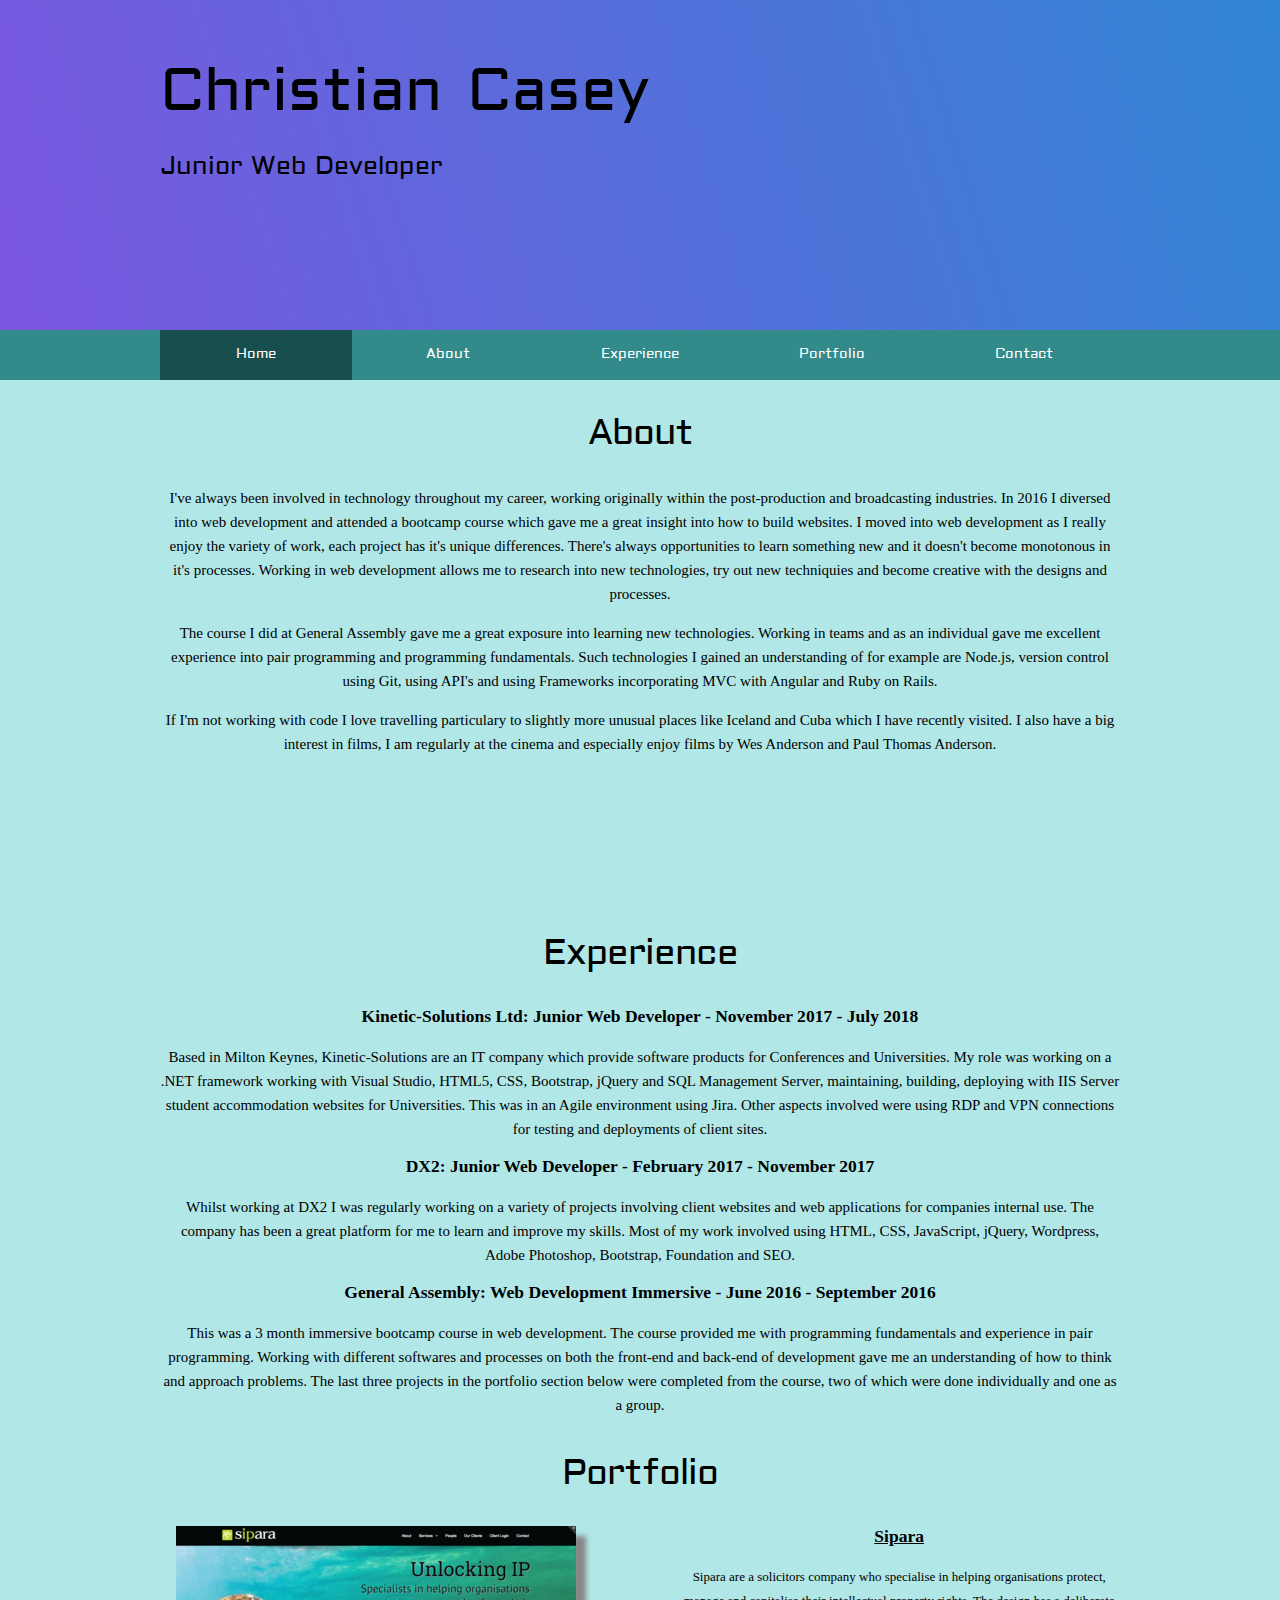
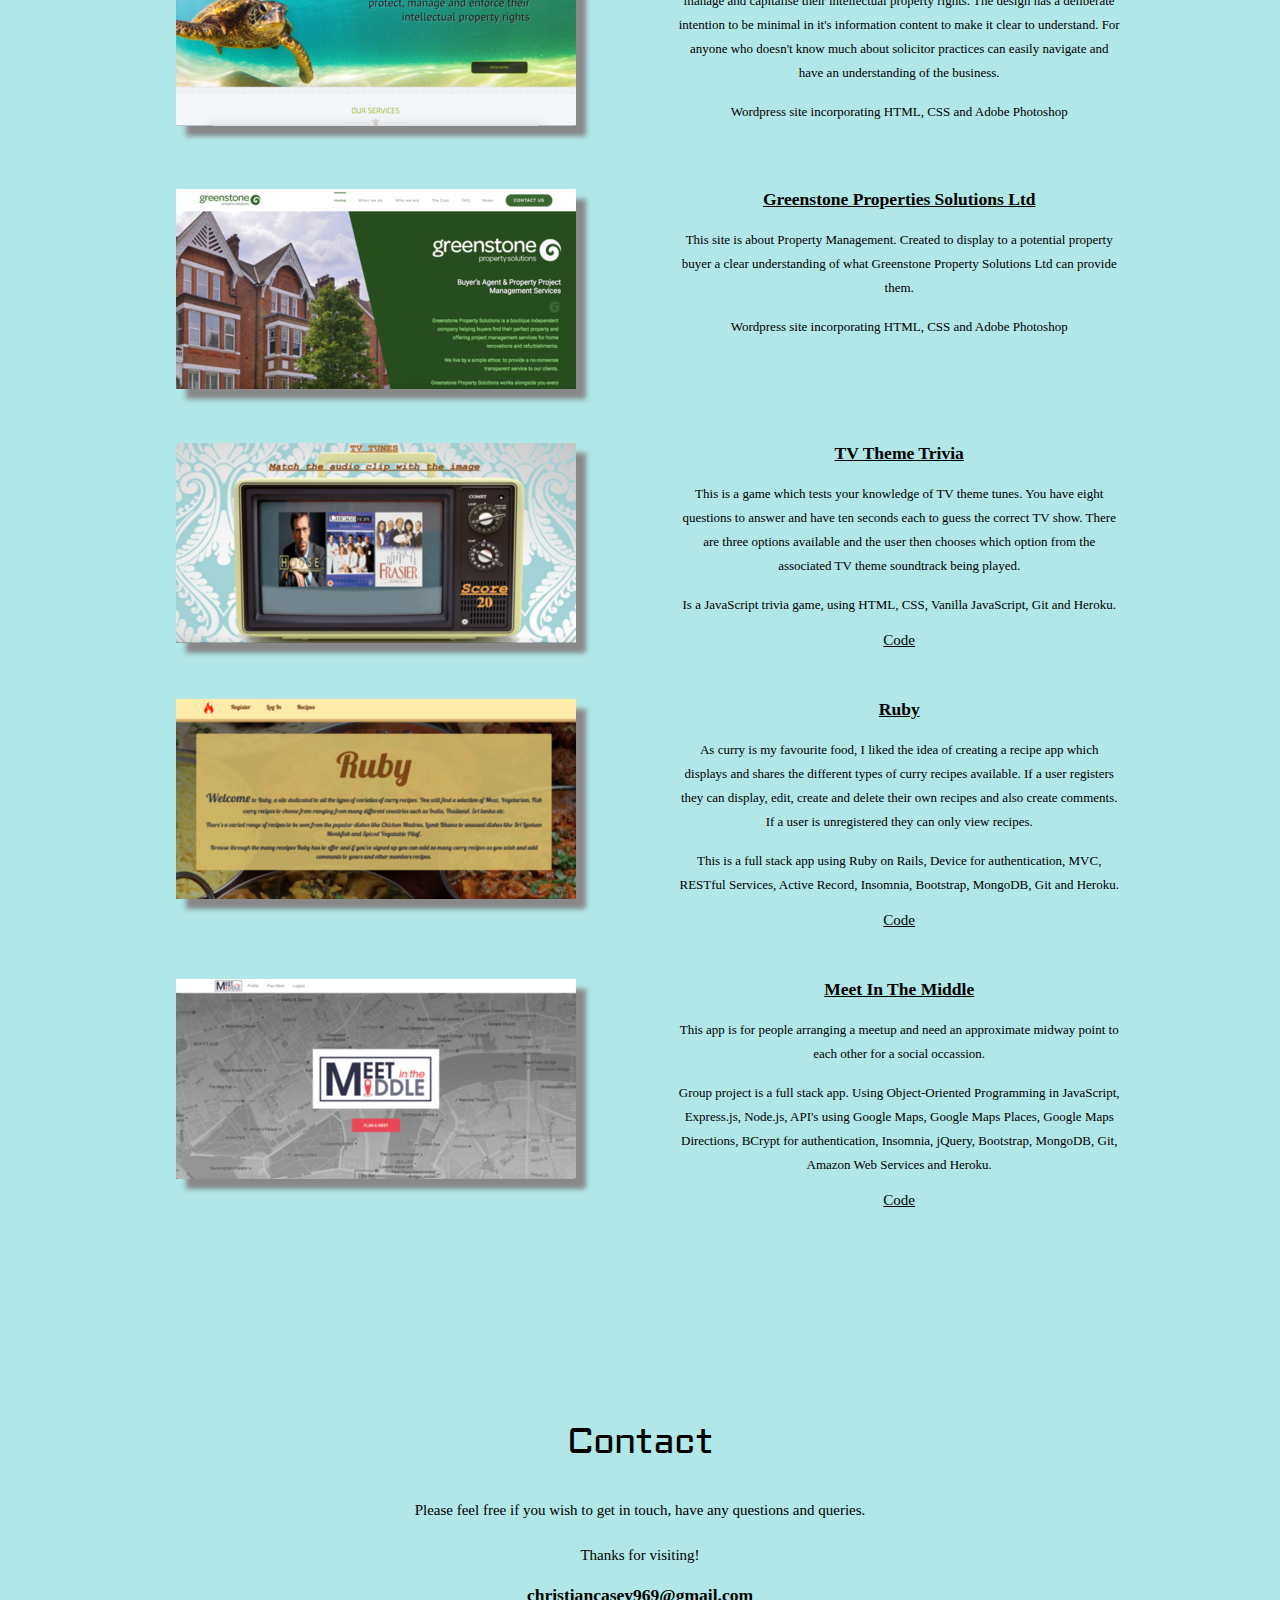
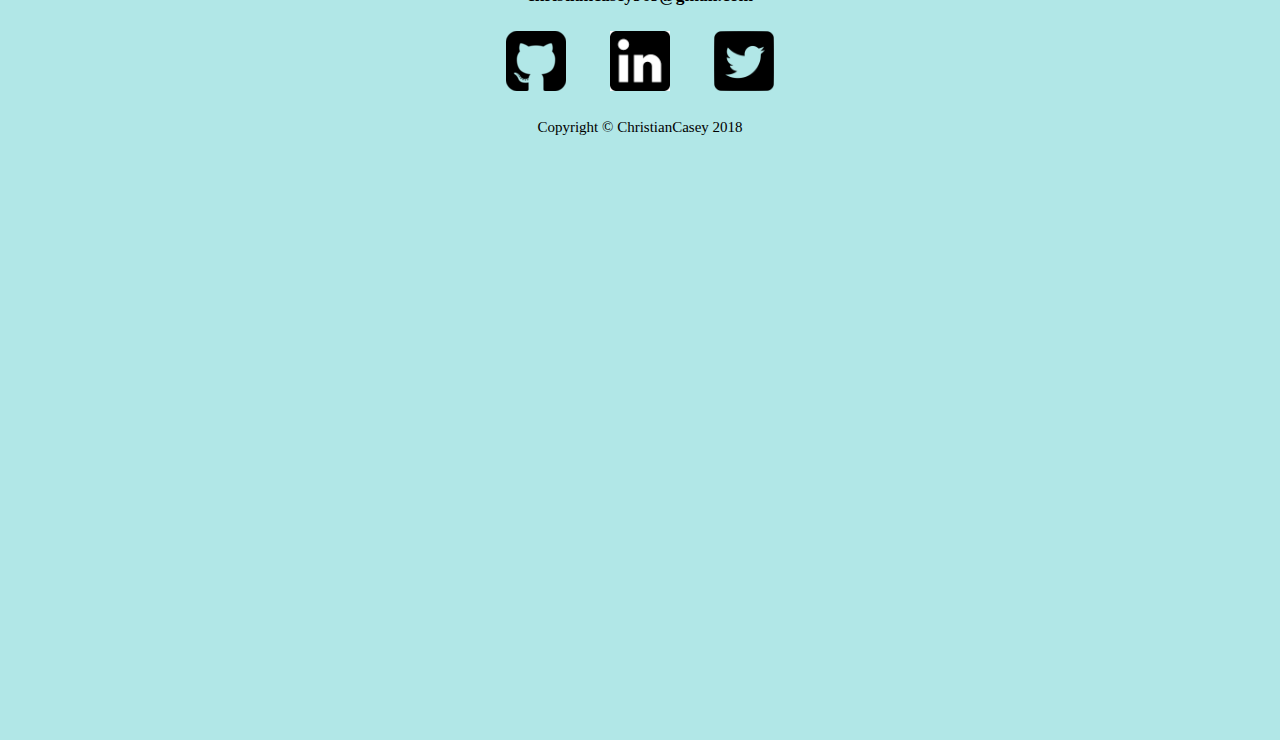
<file: Portfolio_2/index.html>
<!DOCTYPE html>
<html>
<head>
<title>Christian Casey</title>
<meta charset="utf-8">
<meta name="viewport" content="width=device-width">
<link href="https://fonts.googleapis.com/css?family=Raleway" rel="stylesheet">
<link href="https://fonts.googleapis.com/css?family=Montserrat" rel="stylesheet">
<link href="https://fonts.googleapis.com/css?family=Aldrich" rel="stylesheet">

<link href="css/style.css" rel="stylesheet" type="text/css">
<link href="css/animate.css" rel="stylesheet">
<script type="text/javascript" src="js/jquery.min.js"></script>

<script	src="js/jquery.smint.js" type="text/javascript" ></script>

<script type="text/javascript">


$(document).ready( function() {
    $('.subMenu').smint({
    	'scrollSpeed' : 1000
    });
});
</script>


</head>
<body>
<div class="wrap">
	<div class="section sTop">
		<div class="inner">
      <div class="letter-container">
  			<p class="firstLetter animated bounceInDown">C</p>
        <p class="secondLetter animated bounceInDown">h</p>
        <p class="thirdLetter animated bounceInDown">r</p>
        <p class="fourthLetter animated bounceInDown">i</p>
        <p class="fifthLetter animated bounceInDown">s</p>
        <p class="sixthLetter animated bounceInDown">t</p>
        <p class="seventhLetter animated bounceInDown">i</p>
        <p class="eighthLetter animated bounceInDown">a</p>
        <p class="ninthLetter animated bounceInDown">n</p>
        <p class="surname animated bounceInDown">Casey</p>
      </div>
        <p class="job-title animated lightSpeedIn">Junior Web Developer</p>
    </div>
	</div>
</div>

	<div class="subMenu" >
	 	<div class="inner">
	 		<a href="#sTop" class="subNavBtn">Home</a>
	 		<a href="#s1" class="subNavBtn">About</a>
			<a href="#s2" class="subNavBtn">Experience</a>
			<a href="#s3" class="subNavBtn">Portfolio</a>
			<a href="#s5" class="subNavBtn">Contact</a>
		</div>
	</div>

	<div class="section s1">
		<div class="inner ">
			<h1>About</h1>
      <p>I've always been involved in technology throughout my career, working originally within
      the post-production and broadcasting industries. In 2016 I diversed into web development and attended
      a bootcamp course which gave me a great insight into how to build websites. I moved into web development
      as I really enjoy the variety of work, each project has it's unique differences. There's always opportunities
      to learn something new and it doesn't become monotonous in it's processes. Working in web development allows
      me to research into new technologies, try out new techniquies and become creative with the designs and processes.
      </p>

      <p>The course I did at General Assembly gave me a great exposure into learning new technologies. Working in teams
      and as an individual gave me excellent experience into pair programming and programming fundamentals. Such technologies
      I gained an understanding of for example are Node.js, version control using Git, using API's and using Frameworks
      incorporating MVC with Angular and Ruby on Rails.</p>

      <!-- <p>I'm now currently working for DX2, have been working on a range of client projects. The role is very multi-tasked
        for example I could be changing designs with Adobe Photoshop, coding with HTML, CSS or jQuery or using up to date
        SEO practices for particular sites. Working here I've felt I've learnt so much and gained valuable experience. The
        first two projects below in the portfolio section are examples of my work with DX2.</p> -->

      <p>If I'm not working with code I love travelling particulary to slightly more unusual places
      like Iceland and Cuba which I have recently visited. I also have a big interest in films, I am regularly at the
      cinema and especially enjoy films by Wes Anderson and Paul Thomas Anderson.</p>
		</div>
	</div>

	<div class="section s2">
		<div class="inner">
			<h1>Experience</h1>
      <h3>Kinetic-Solutions Ltd: Junior Web Developer - November 2017 - July 2018</h3>
      <p>Based in Milton Keynes, Kinetic-Solutions are an IT company which provide software products for Conferences and Universities.
      My role was working on a .NET framework working with Visual Studio, HTML5, CSS, Bootstrap, jQuery and SQL Management Server,
      maintaining, building, deploying with IIS Server student accommodation websites for Universities.
      This was in an Agile environment using Jira. Other aspects involved were using RDP and VPN connections for testing and
      deployments of client sites. </p>
      <h3>DX2: Junior Web Developer - February 2017 - November 2017</h3>
      <p>Whilst working at DX2 I was regularly working on a variety of projects involving client websites and web applications for
        companies internal use. The company has been a great platform for me to learn and improve my skills. Most of my work involved
        using HTML, CSS, JavaScript, jQuery, Wordpress, Adobe Photoshop, Bootstrap, Foundation and SEO. </p>
      <h3>General Assembly: Web Development Immersive - June 2016 - September 2016</h3>
      <p>This was a 3 month immersive bootcamp course in web development. The course provided me with programming fundamentals
        and experience in pair programming. Working with different softwares and processes on both the front-end and back-end of
        development gave me an understanding of how to think and approach problems. The last three projects in the portfolio
        section below were completed from the course, two of which were done individually and one as a group.</p>
		</div>
	</div>

	<div class="section s3" id="bigger">
		<div class="inner">
			<h1>Portfolio</h1>
        <div class="column-container">
          <!-- <div class="col-half">
            <a href="http://dx2.rocks/clients/charnley/index.html" target="_blank"><img src="http://via.placeholder.com/400x200"></a>
          </div>
          <div class="col-half-last">
              <h3><a href="http://dx2.rocks/clients/charnley/index.html" target="_blank">Charnley Sash Windows</a></h3>
              <p>Charnley Sash Windows are a medium-sized business which specialise in fitting brand new or repairing Sash windows.
              The design is intended to display the high quality workmanship and finished work the business provides
              through the use of typography, layout and colours used on the site.</p>
              <p><strong>Using HTML, CSS, jQuery and Adobe Photoshop</strong></p>
          </div>
        </div> -->

        <div class="column-container">
          <div class="col-half">
            <a href="http://www.sipara.com/" target="_blank"><img src="images/Sipara.png" alt="Sipara">
          </div>
          <div class="col-half-last">
              <h3><a href="http://www.sipara.com/" target="_blank">Sipara</a></h3>
              <p>Sipara are a solicitors company who specialise in helping organisations protect, manage and capitalise their
              intellectual property rights. The design has a deliberate intention to be minimal in it's information content to
              make it clear to understand. For anyone who doesn't know much about solicitor practices can easily
              navigate and have an understanding of the business.</p>
              <p><strong>Wordpress site incorporating HTML, CSS and Adobe Photoshop</strong></p>
          </div>
        </div>

        <div class="column-container">
          <div class="col-half">
            <a href="http://greenstonepsl.co.uk/" target="_blank"><img src="images/Greenstone_Properties.png" alt="Greenstone Properties">
          </div>
          <div class="col-half-last">
              <h3><a href="http://greenstonepsl.co.uk/" target="_blank">Greenstone Properties Solutions Ltd</a></h3>
              <p>This site is about Property Management. Created to display to a potential property buyer a clear understanding
              of what Greenstone Property Solutions Ltd can provide them.</p>
              <p><strong>Wordpress site incorporating HTML, CSS and Adobe Photoshop</strong></p>
          </div>
        </div>

        <!-- <div class="column-container">
          <div class="col-half">
            <a href="http://dx2.rocks/clients/hypersciences/index.html" target="_blank"><img src="images/hyper.jpg"></a>
          </div>
          <div class="col-half-last">
              <h3><a href="http://dx2.rocks/clients/hypersciences/index.html" target="_blank">Hypersciences</a></h3>
              <p>Hypersciences specialise in Communications and Surveillance Radar systems. The client was very adament that they
                wanted to make their unusual subject easy and appealing to potential customers. So the design is intended to be
                clear, precise and slick so that it's easy to understand for a viewer. </p>
              <p><strong>Using HTML, CSS, jQuery and Adobe Photoshop</strong></p>
          </div>
        </div> -->

        <!-- <div class="column-container">
          <div class="col-half">
            <a href="https://ahlandscapes.herokuapp.com/" target="_blank"><img src="images/A&H_Landscapes.png" alt="A&H Landscapes">
          </div>
          <div class="col-half-last">
              <h3><a href="https://ahlandscapes.herokuapp.com/" target="_blank">A&H Landscapes</a></h3>
              <p>A&H Landscapes is a site which showcases the services that the company can provide for a customers garden.
              Designed to make the usability comfortable, clear to navigate for information. The Revolution Slider jQuery plugin
              works well to represent the gallery project images.</p>
              <p><strong>Using HTML, CSS, jQuery and Adobe Photoshop</strong></p>

              <a href="https://github.com/ccasey79/Landscape-project" target="_blank">Code</a>
          </div>
        </div> -->

        <div class="column-container">
          <div class="col-half">
            <a href="https://chris-trivia-game.herokuapp.com" target="_blank"><img src="images/TV_Themes.png" alt="TV Themes Trivia">
          </div>
          <div class="col-half-last">
              <h3><a href="https://chris-trivia-game.herokuapp.com" target="_blank">TV Theme Trivia</a></h3>
              <p>This is a game which tests your knowledge of TV theme tunes. You have eight questions to answer and have ten seconds each to guess the correct TV show. There are three options available and the user then chooses which option from the associated TV theme soundtrack being played.</p>
              <p><strong>Is a JavaScript trivia game, using HTML, CSS, Vanilla JavaScript, Git and Heroku.</strong></p>

              <a href="https://github.com/ccasey79/wdi-project-1" target="_blank">Code</a>
          </div>
        </div>

        <div class="column-container">
          <div class="col-half">
            <a href="https://curryapp.herokuapp.com" target="_blank"><img src="images/Ruby.png" alt="Ruby">
          </div>
          <div class="col-half-last">
              <h3><a href="https://curryapp.herokuapp.com" target="_blank">Ruby</a></h3>
              <p>As curry is my favourite food, I liked the idea of creating a recipe app which displays and shares the different types of curry recipes available. If a user registers they can display, edit, create and delete their own recipes and also create comments. If a user is unregistered they can only view recipes.</p>
              <p><strong>This is a full stack app using Ruby on Rails, Device for authentication, MVC, RESTful Services, Active Record, Insomnia, Bootstrap, MongoDB, Git and Heroku.</strong></p>

              <a href="https://github.com/ccasey79/wdi-project-2" target="_blank">Code</a>
          </div>
        </div>

        <div class="column-container">
          <div class="col-half">
            <a href="https://meet-in-the-middle-app.herokuapp.com/" target="_blank"><img src="images/Meet_In_The_Middle.png" alt="Meet_In_The_Middle">
          </div>
          <div class="col-half-last">
              <h3><a href="https://meet-in-the-middle-app.herokuapp.com/" target="_blank">Meet In The Middle</a></h3>
              <p>This app is for people arranging a meetup and need an approximate midway point to each other for a social occassion.</p>
              <p><strong>Group project is a full stack app. Using Object-Oriented Programming in JavaScript, Express.js, Node.js, API's using Google Maps, Google Maps Places, Google Maps Directions, BCrypt for authentication, Insomnia, jQuery, Bootstrap, MongoDB, Git, Amazon Web Services and Heroku.</strong></p>

              <a href="https://github.com/ccasey79/MEET_IN_THE_MIDDLE" target="_blank">Code</a>
          </div>
        </div>
		</div>
	</div>

	<div class="section s5 contact-section">
		<div class="inner">
			<h1>Contact</h1>
      <p>Please feel free if you wish to get in touch, have any questions and queries.</p>
      <p>Thanks for visiting!</p>
      <h3 id="email">christiancasey969@gmail.com</h3>

      <div class="contactButtons">
         <a href="https://github.com/ccasey79" target="_blank"><img src="images/github.png" alt="Github"  id="github" width="60" height="60"></a>
         <a href="https://linkedin.com/in/christian-casey" target="_blank"><img src="images/linkedin.jpg" alt="Linkedin" width="60" height="60"></a>
         <a href="https://twitter.com/ccbritage" target="_blank"><img src="images/twitter.png" alt="Twitter" width="60" height="60"></a>
      </div>

      <p id="copyright">Copyright &copy ChristianCasey 2018</p>
		</div>
	</div>


</div>

<!-- <div class="section s4">
  <div class="inner">
    <h1></h1>
  </div>
</div> -->

<!-- <p><a href="#s4" class="intLink">Internal Link: Jump to Section 4</a></p>
<p><a href="#sTop" class="intLink">Internal Link: Back to Top</a></p> -->

<!-- <a href="https://twitter.com/rabmyself" class="subNavBtn extLink end">External Link</a> -->

</body>
</html>
</file>
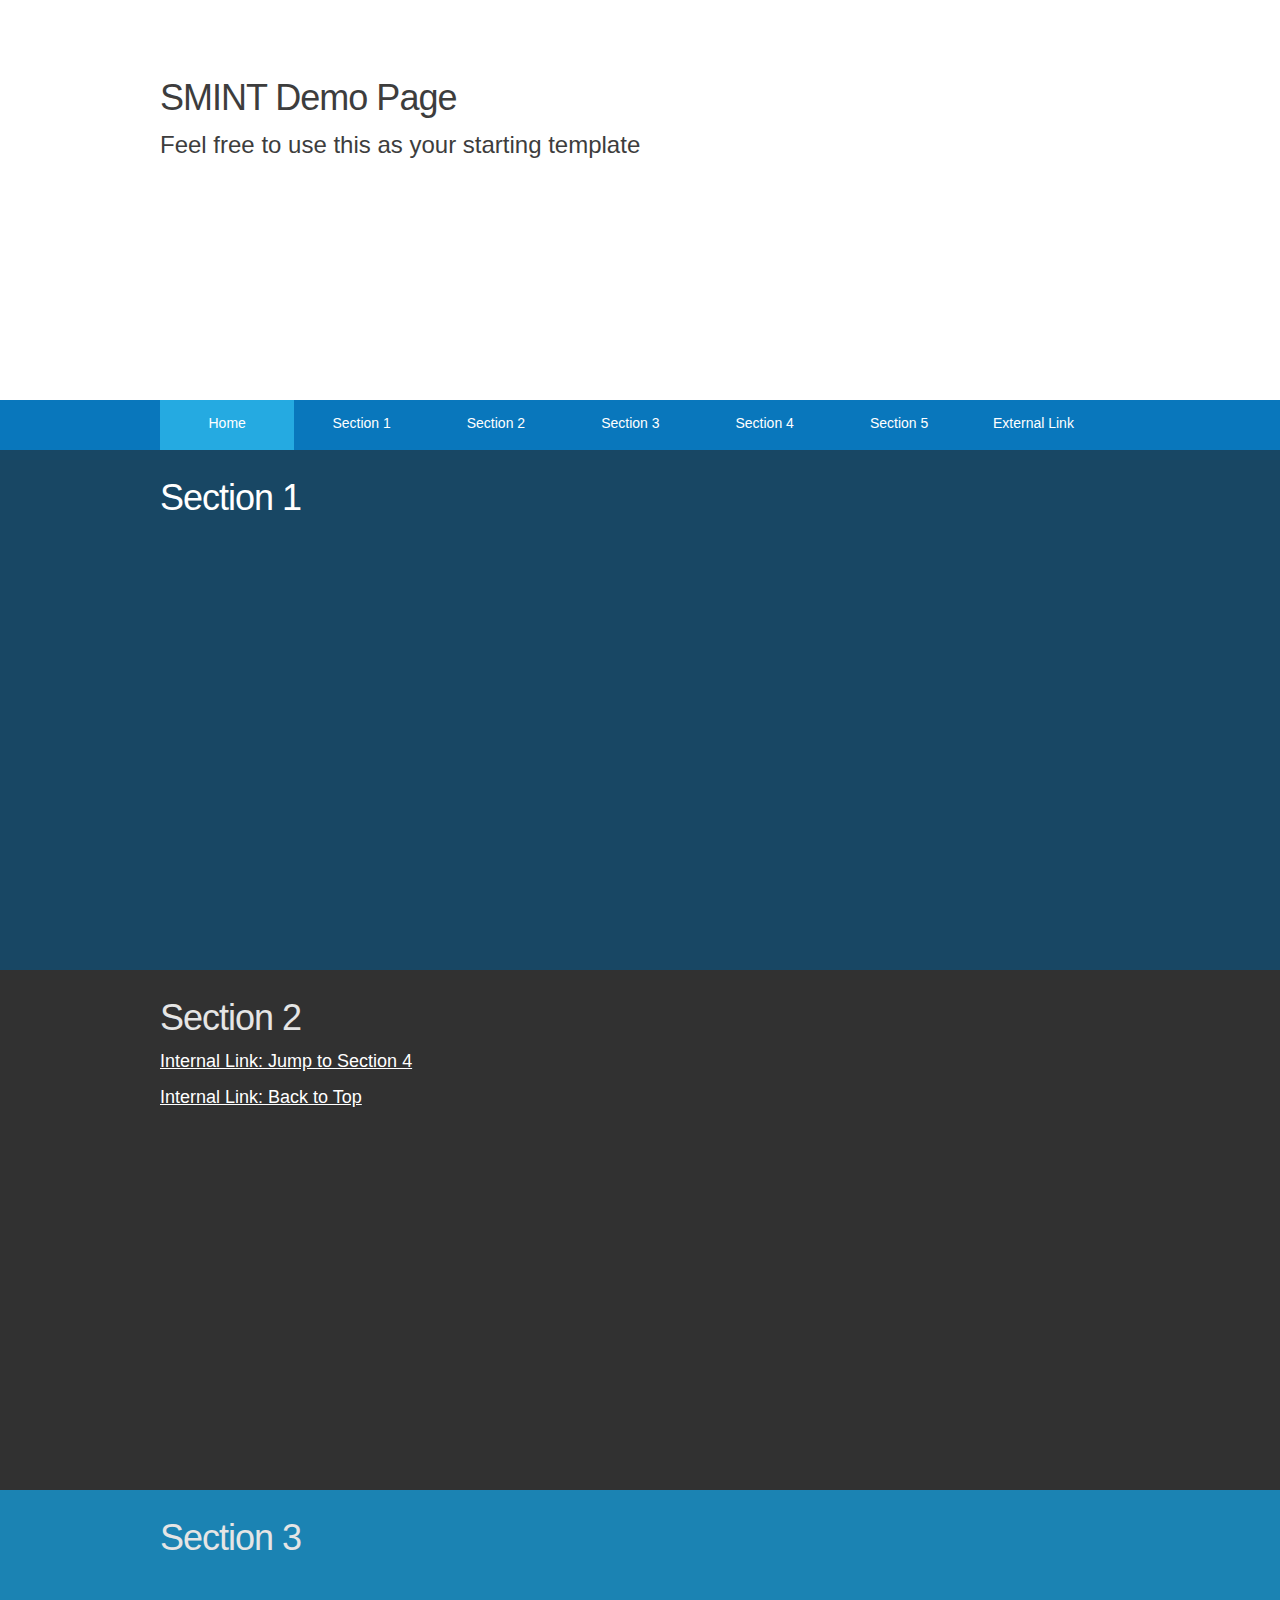
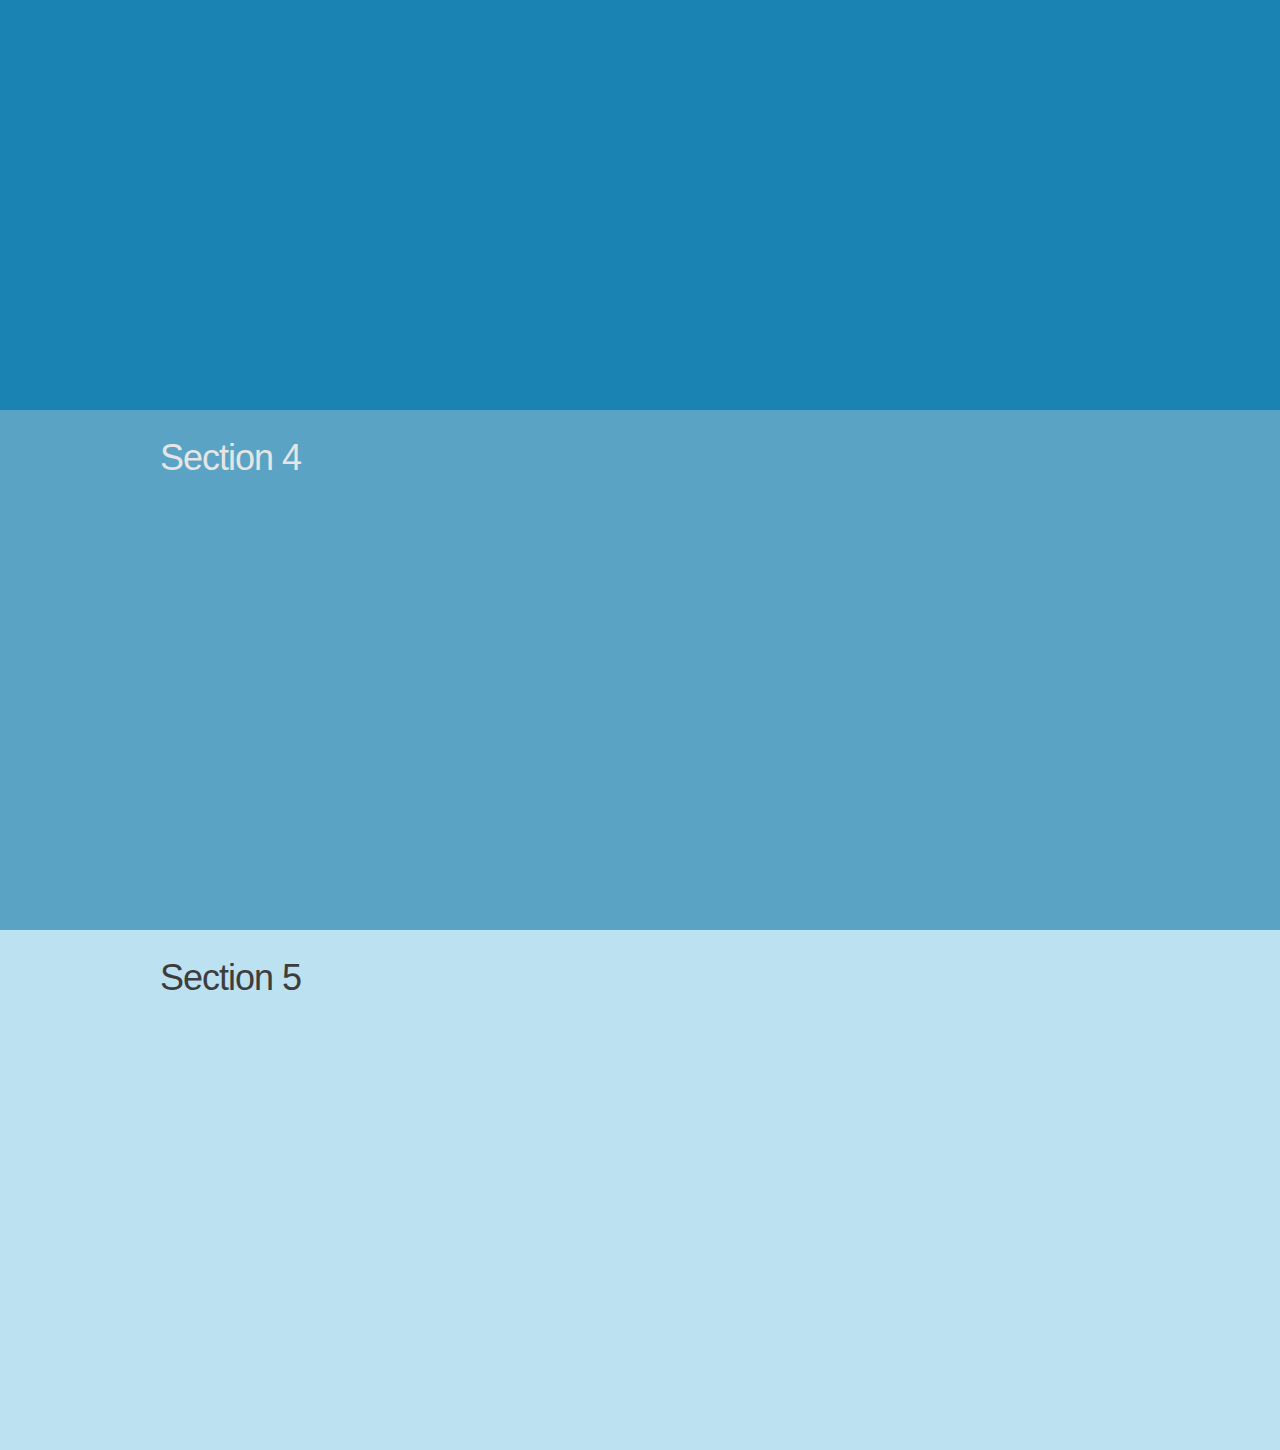
<file: Portfolio_2/smint/index.html>
<!DOCTYPE html>
<html>
<head>
<title>SMINT | The simple jQuery plugin for lovers of one page websites.</title>

<meta name = "keywords" content = "SMINT jQuery Plugin, SMINT, jQuery Plugin, One Page Website, Sticky Navigation" />
<meta name = "description" content = "SMINT is a simple plugin for lovers of one page websites, which helps with sticky menus and page scrolling." />
<meta name="viewport" content="width=device-width">


<link href="css/demo.css" rel="stylesheet" type="text/css">
<script type="text/javascript" src="js/jquery.min.js"></script>

<script	src="js/jquery.smint.js" type="text/javascript" ></script>

<script type="text/javascript">
	

$(document).ready( function() {
    $('.subMenu').smint({
    	'scrollSpeed' : 1000
    });
});


</script>


</head>
<body>
<div class="wrap ">
	<div class="section sTop">
		<div class="inner">
			<h1 class="title">SMINT Demo Page</h1>
			<h2 class="subtitle">Feel free to use this as your starting template</h2>
		</div>
	</div>

	<div class="subMenu" >
	 	<div class="inner">
	 		<a href="#sTop" class="subNavBtn">Home</a>
	 		<a href="#s1" class="subNavBtn">Section 1</a> 
			<a href="#s2" class="subNavBtn">Section 2</a>
			<a href="#s3" class="subNavBtn">Section 3</a>
			<a href="#s4" class="subNavBtn">Section 4</a>
			<a href="#s5" class="subNavBtn">Section 5</a>
			<a href="https://twitter.com/rabmyself" class="subNavBtn extLink end">External Link</a>
		</div>
	</div>

	<div class="section s1">
		<div class="inner ">
			<h1>Section 1</h1>
		</div>
	</div>

	<div class="section s2">
		<div class="inner">
			<h1>Section 2</h1>
			<p><a href="#s4" class="intLink">Internal Link: Jump to Section 4</a></p>
			<p><a href="#sTop" class="intLink">Internal Link: Back to Top</a></p>
		</div>
	</div>



	<div class="section s3">
		<div class="inner">
			<h1>Section 3</h1>
		</div>
	</div>

	<div class="section s4">
		<div class="inner">
			<h1>Section 4</h1>
		</div>
	</div>

	<div class="section s5">
		<div class="inner">
			<h1>Section 5</h1>
		</div>
	</div>

	
</div>

</body>
</html>
</file>
<file: Portfolio_2/css/style.css>
* {
  margin: 0;
  padding: 0;
  outline: 0;
}

body {
  color: #e5e5e5;
  font-size: 12px;
  background: #bfbfbf;
}

h1, h2 {
  font-family: 'Aldrich', sans-serif;
  font-weight: 300;
  margin: 0 0 15px 0;
}

h1 {
  font-size: 36px;
  letter-spacing: -1px;
  line-height: 100%;
  text-align: center;
  padding: 5px 0 20px 0;
}

h2 {
  font-size: 24px;
}

h3 {
  padding: 0 0 18px 0;
}

p {
  margin: 0 0 15px 0;
  line-height: 24px;
  font-family: font-family: 'Raleway', sans-serif;
}

a {
  color: #000000;
}

.clear {
  clear: both;
}

.wrap {
  width: 100%;
  max-width: 1600px;
  min-width: 960px;
  z-index: 10;
  position: relative;
  margin: 0 auto;
  padding: 0;
}

.section {
  width: 100%;
  max-width: 1600px;
  min-width: 960px;
  z-index: 10;
  position: relative;
  margin: 0 auto;
  padding: 0 0 20px 0;
  height: 500px;
}

#bigger {
  height: 2500px;
}

.site-info {
  font-size: 13px;
}

.column-container img {
  box-shadow: 10px 10px 5px #888888;
}

.col-half-last p {
  font-size: 13px;
}

.inner {
  width: 960px;
  margin: 0 auto;
  position: relative;
  min-height: 50px;
  padding: 30px 0;
  font-size: 15px;
  font-weight: 300;
  text-align: center;
  color: #000;
}

.inner:after {
  content: "";
  display: table;
  clear: both;
}

.subMenu {
  height: 50px;
  z-index: 1000;
  width: 100%;
  background: #338a8a;
}

.subMenu .inner {
  padding: 0;
  font-weight: 400;
  margin: 0 auto;
}

.subNavBtn {
  display: block;
  height: 35px;
  width: 16%;
  float: left;
  margin: 0px 0px 0 0;
  text-decoration: none;
  font-size: 14px;
  padding: 15px 2% 0 2%;
  text-align: center;
  font-family: 'Aldrich', sans-serif;
  color: #fff;
}

.subMenu a:hover {
  background: #319b9b;
}

.active {
  background: #184e4e;
}

.end {
  margin: 0;
}

.letter-container {
	display: inline-flex;
	float: left;
}

.letter-container::after {
	content: "";
	display: block;
	clear: both;
}

.firstLetter {
	text-align: left;
	font-family: 'Aldrich', sans-serif;
  font-weight: 300;
	font-size: 60px;
	-webkit-animation-duration: 1s;

}

.secondLetter {
	text-align: left;
	font-family: 'Aldrich', sans-serif;
  font-weight: 300;
	font-size: 60px;
	-webkit-animation-duration: 1s;

}

.thirdLetter {
	text-align: left;
	font-family: 'Aldrich', sans-serif;
  font-weight: 300;
	font-size: 60px;
	-webkit-animation-duration: 1s;

}

.fourthLetter {
	text-align: left;
	font-family: 'Aldrich', sans-serif;
  font-weight: 300;
	font-size: 60px;
	-webkit-animation-duration: 1s;
	-webkit-animation-delay: 1s;
}

.fifthLetter {
	text-align: left;
	font-family: 'Aldrich', sans-serif;
  font-weight: 300;
	font-size: 60px;
	-webkit-animation-duration: 1s;
	-webkit-animation-delay: 1s;
}

.sixthLetter {
	text-align: left;
	font-family: 'Aldrich', sans-serif;
  font-weight: 300;
	font-size: 60px;
	-webkit-animation-duration: 1s;
	-webkit-animation-delay: 1s;
}

.seventhLetter {
	text-align: left;
	font-family: 'Aldrich', sans-serif;
  font-weight: 300;
	font-size: 60px;
	-webkit-animation-duration: 1s;
	-webkit-animation-delay: 2s;
}

.eighthLetter {
	text-align: left;
	font-family: 'Aldrich', sans-serif;
  font-weight: 300;
	font-size: 60px;
	-webkit-animation-duration: 1s;
	-webkit-animation-delay: 2s;
}

.ninthLetter {
	text-align: left;
	font-family: 'Aldrich', sans-serif;
  font-weight: 300;
	font-size: 60px;
	-webkit-animation-duration: 1s;
	-webkit-animation-delay: 2s;
}

.surname {
	margin-left: 25px;
	font-family: 'Aldrich', sans-serif;
	font-weight: 300;
	font-size: 60px;
	-webkit-animation-duration: 1s;
	-webkit-animation-delay: 3s;
}

.job-title {
  text-align: left;
	font-family: 'Aldrich', sans-serif;
  font-weight: 300;
	font-size: 25px;
	margin-top: 75px;
	-webkit-animation-duration: 1s;
	-webkit-animation-delay: 4s;
}


/* SECTIONS */

.sTop {
  min-height: 130px;
  padding: 50px 0;
  height: 230px;
  color: #3d3d3d;
  background: linear-gradient(253deg, #0cc898, #1797d2, #864fe1);
  background-size: 300% 300%;
  -webkit-animation: Background 10s ease infinite;
  -moz-animation: Background 10s ease infinite;
  animation: Background 10s ease infinite;
}

@-webkit-keyframes Background {
  0% {
    background-position: 0% 50%
  }
  50% {
    background-position: 100% 50%
  }
  100% {
    background-position: 0% 50%
  }
}

@-moz-keyframes Background {
  0% {
    background-position: 0% 50%
  }
  50% {
    background-position: 100% 50%
  }
  100% {
    background-position: 0% 50%
  }
}

@keyframes Background {
  0% {
    background-position: 0% 50%
  }
  50% {
    background-position: 100% 50%
  }
  100% {
    background-position: 0% 50%
  }
}



.s1 {
  background: #b1e7e7;
}
.contact-section p {
  padding: 3px;
}
#copyright {
  padding-top: 20px;
}
.contactButtons a {
  padding: 20px;
}
#email {
  padding-bottom: 25px;
}
.s2 {
  background: #b1e7e7;
}
.s2 a {
  color: #000;
}
.s3 {
  background: #b1e7e7;
}
.s4 {
  background: #b1e7e7;
}
.s5 {
  background: #b1e7e7;
  color: #3d3d3d;
  padding-top: 100px;
}
.s6 {
  background: #161616;
}

/* COLUMNS */
.col-half {
  width: 45%;
  float: left;
  padding-bottom: 50px;
}
.col-half-last {
  width: 46%;
  float: right;
  padding-bottom: 50px;
}
.column-container {
  content: "";
  display: block;
  clear: both;
}
</file>
<file: Portfolio_2/smint/css/demo.css>
* {margin: 0; padding: 0; outline: 0;}


body {
	font-family: Helvetica, Arial, Verdana, sans-serif;
	color: #e5e5e5;
	font-size: 12px;
	background:#bfbfbf;

	
}


h1, h2 {
	font-family: 'Open Sans', sans-serif;
	font-weight: 300;
	margin:0 0 15px 0;
}


h1 {
	font-size: 36px;
	letter-spacing: -1px;
	line-height: 100%;
}


h2 {
	font-size: 24px;
}


p {
	margin: 0 0 15px 0;
}

a {
	color: #3e3e3e;
}



.clear {
	clear: both;
}
.wrap {
	width: 100%;
	max-width: 1600px;
	min-width: 960px;
	z-index: 10;
	position: relative;
	margin: 0 auto;
	padding: 0;

}



.section {
	width: 100%;
	max-width: 1600px;
	min-width: 960px;
	z-index: 10;
	position: relative;
	margin: 0 auto;
	padding: 0 0 20px 0;
	height: 500px;
}


.inner {
	width: 960px;
	margin: 0 auto;
	position: relative;
	min-height: 50px;
	padding:30px 0;
	font-size: 18px;
	font-family: 'Open Sans', sans-serif;
	font-weight: 300;
}

.inner:after {
	  content: "";
	  display: table;
	  clear: both;
}


.subMenu {
	height: 50px;
	z-index: 1000;
	width: 100%;
	background: #0977bc;
}

.subMenu .inner {
	padding:0;
	font-weight: 400;
	margin: 0 auto;
}


.subNavBtn {
	display: block;
	height: 35px;
	width: 10%;
	float: left;
	margin: 0px 0px 0 0;
	text-decoration: none;
	font-size: 14px;
	padding: 15px 2% 0 2%;
	text-align: center;
	
	color: #fff;
}
.subMenu a:hover {
	background: #1783c7;
}

.active {
	background: #25aae1;
}
.end {
	margin: 0;
}




/* SECTIONS */
.sTop {
	min-height: 130px;
	background:#fff;
	color:#3d3d3d;
	padding: 50px 0;
	height: 300px;
	
}

.s1 {
	background:#184764;
	color:#fff;
	
}


.s2 {
	background: #313131;
}
.s2 a {
	color: #fff;
}

.s3 {
	background: #1b83b3;
}


.s4 {
	background: #5aa3c4;
}



.s5 {
	background: #bce1f1;
	color: #3d3d3d;
}

.s6 {
	background: #161616;
}
</file>
